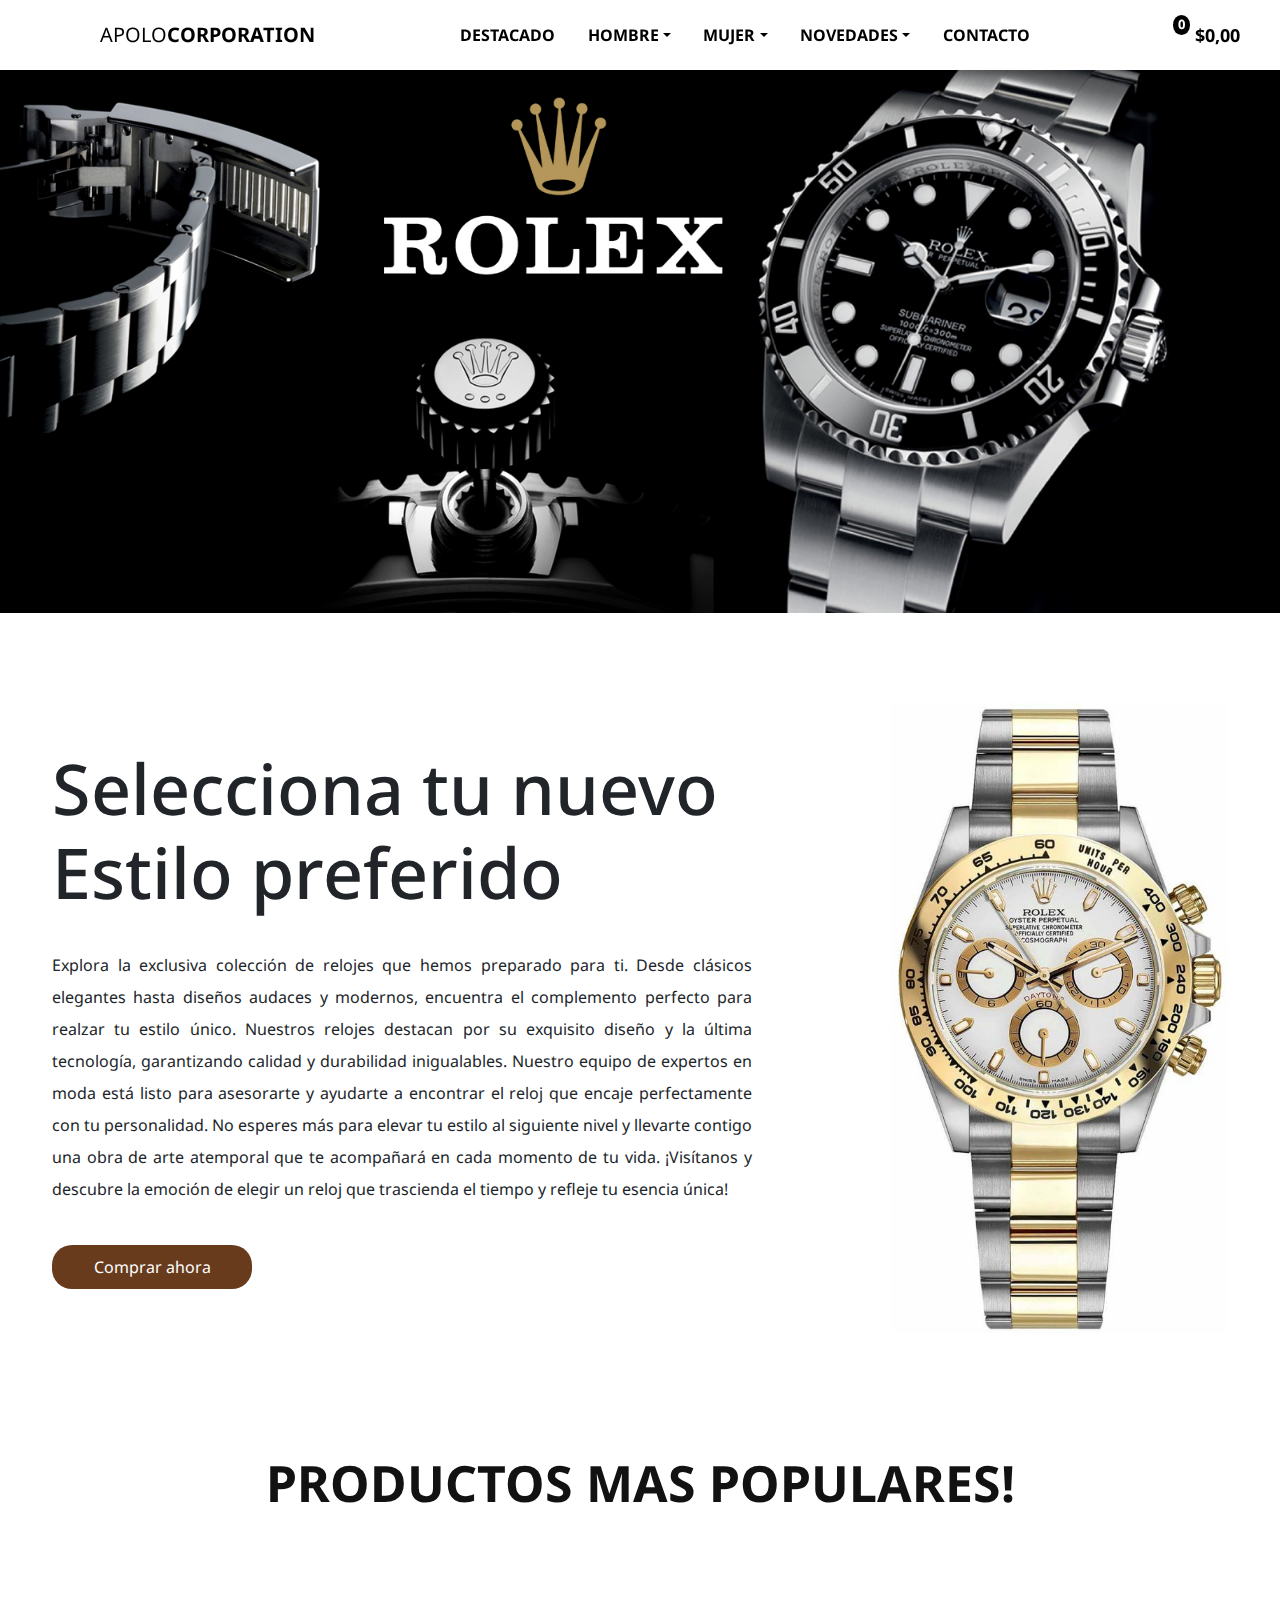
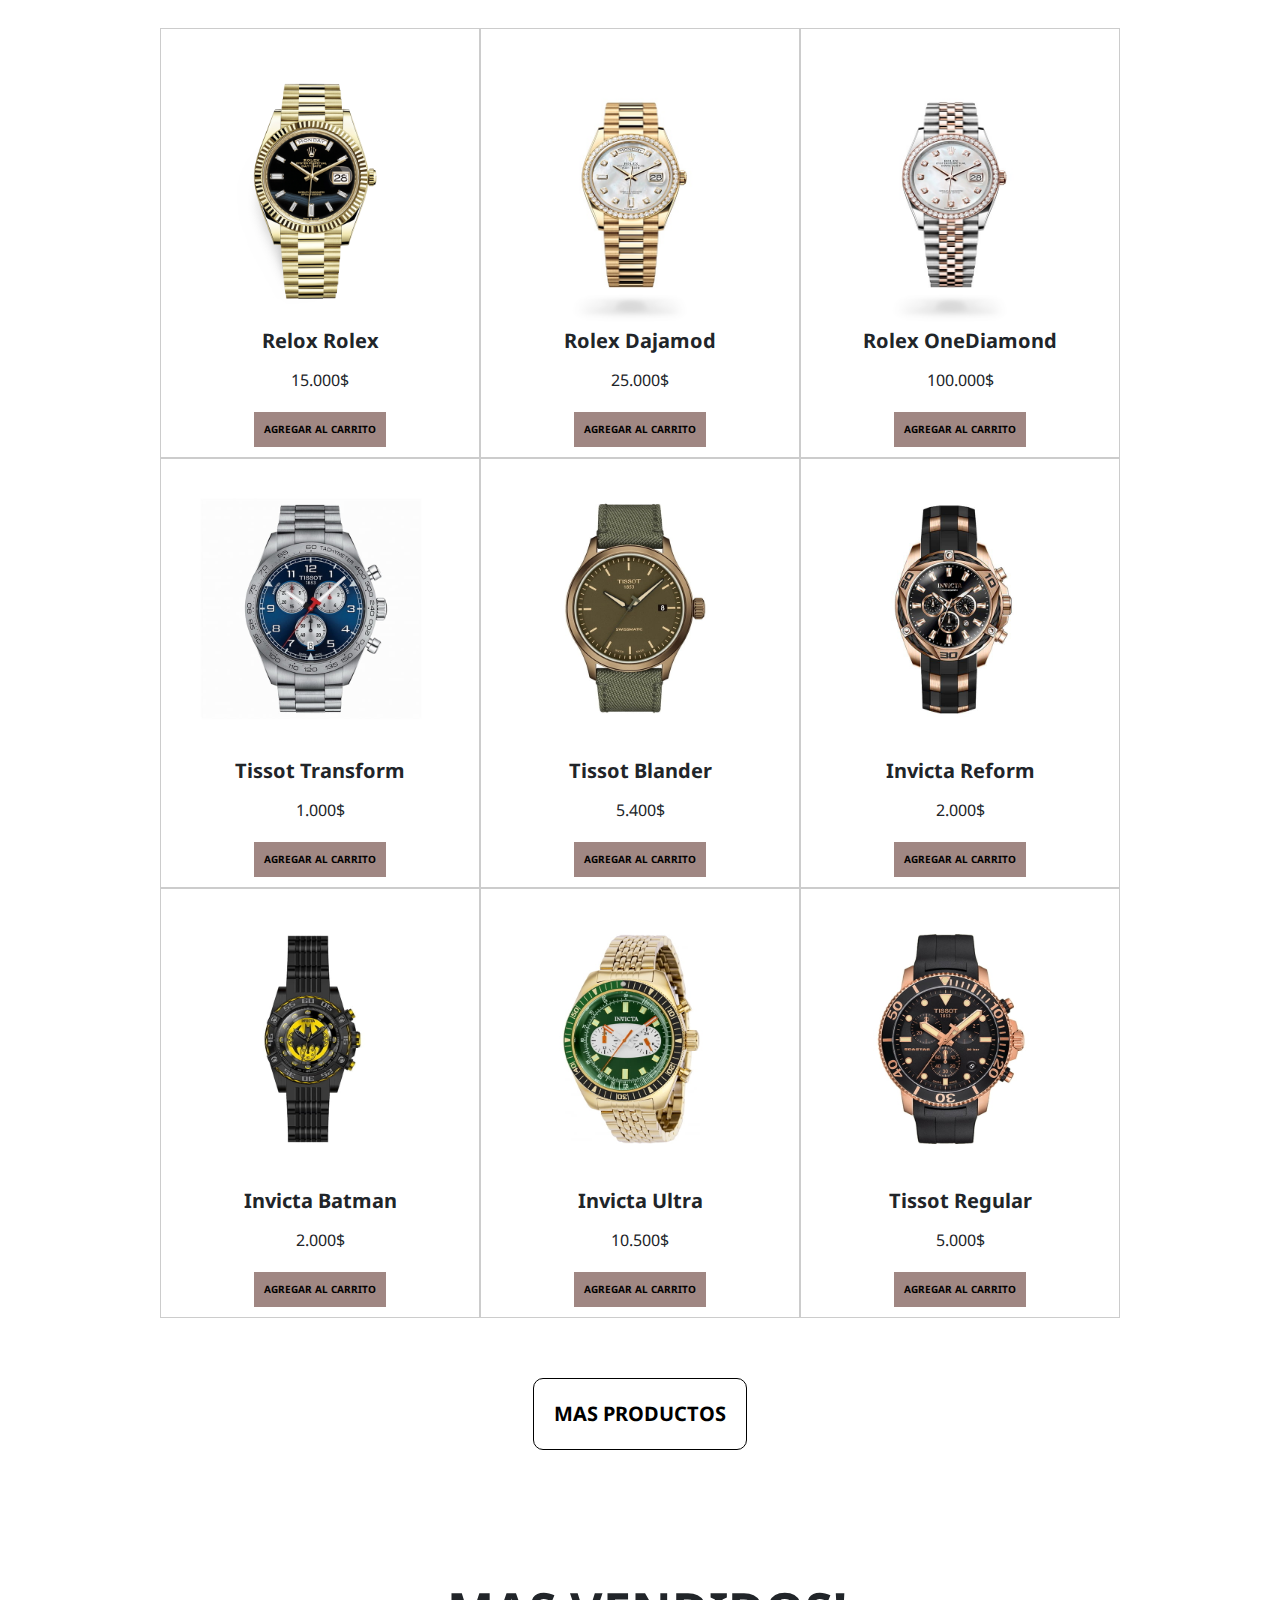
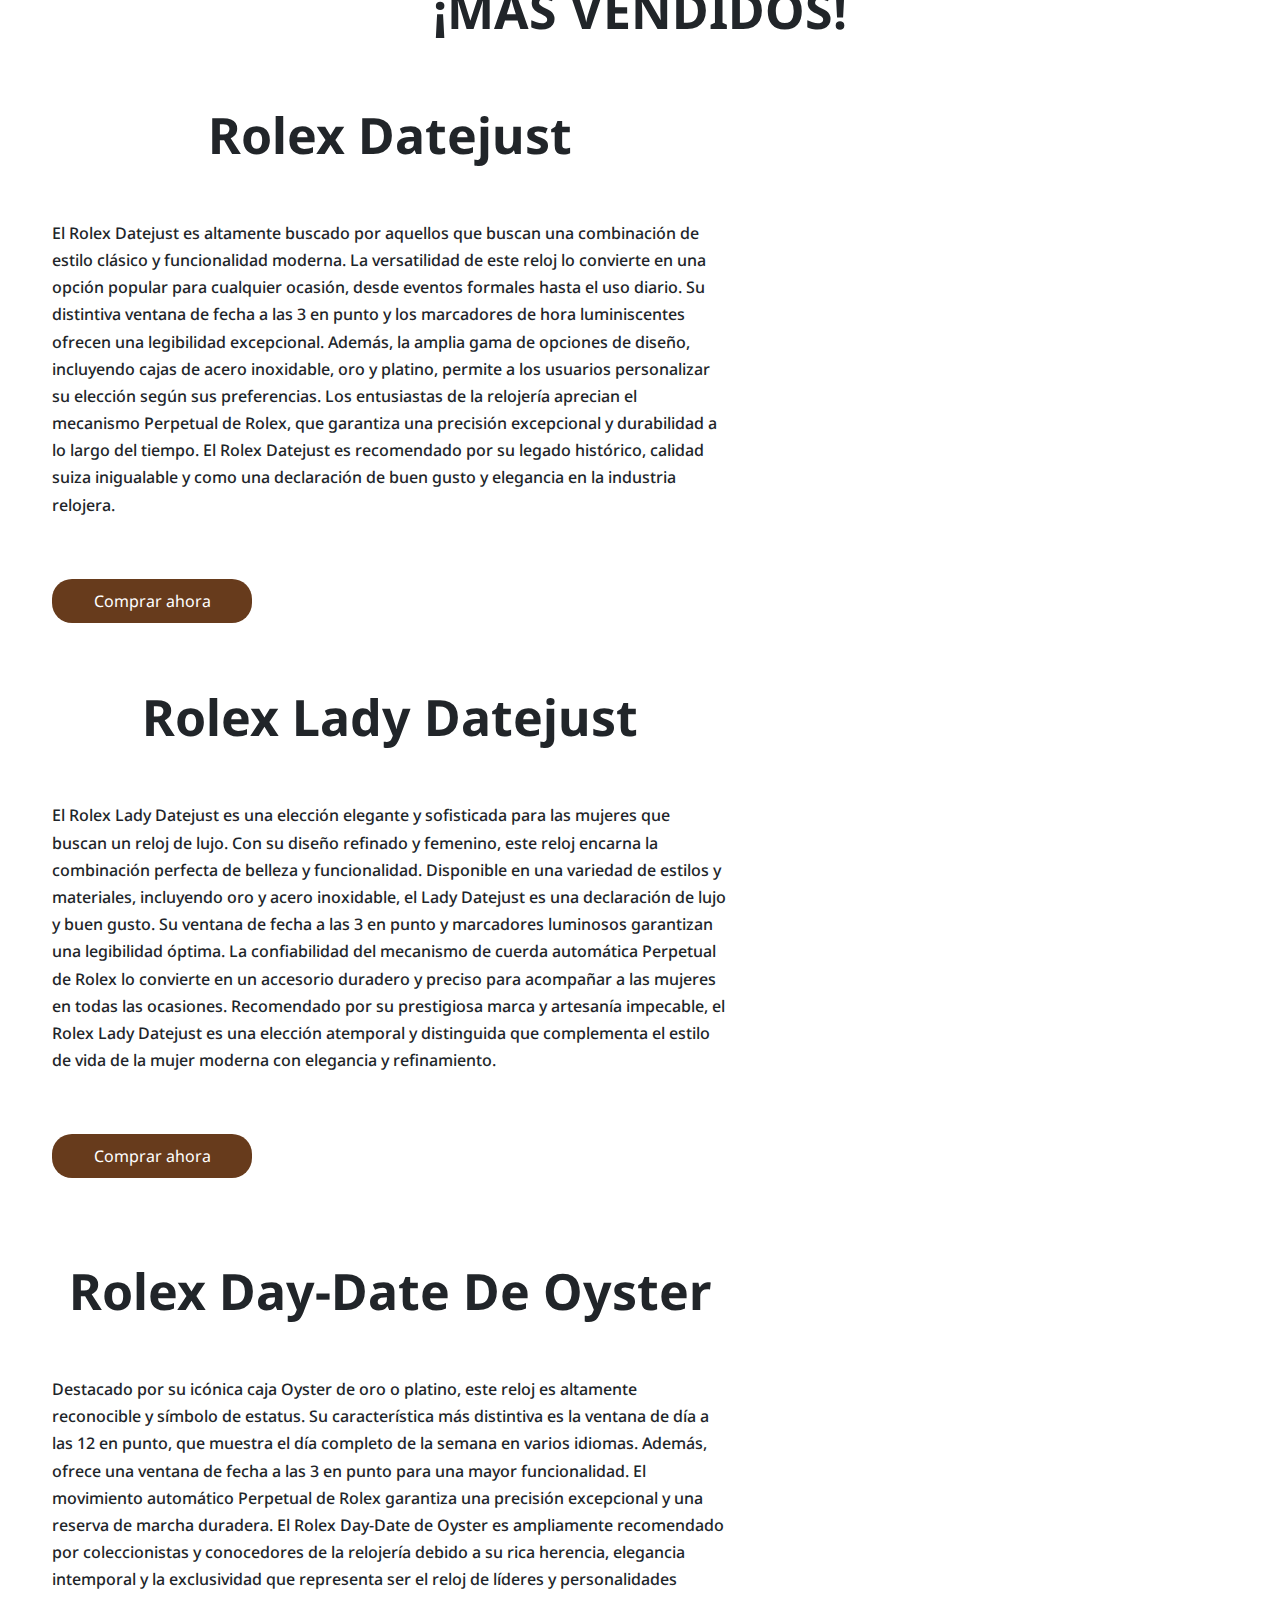
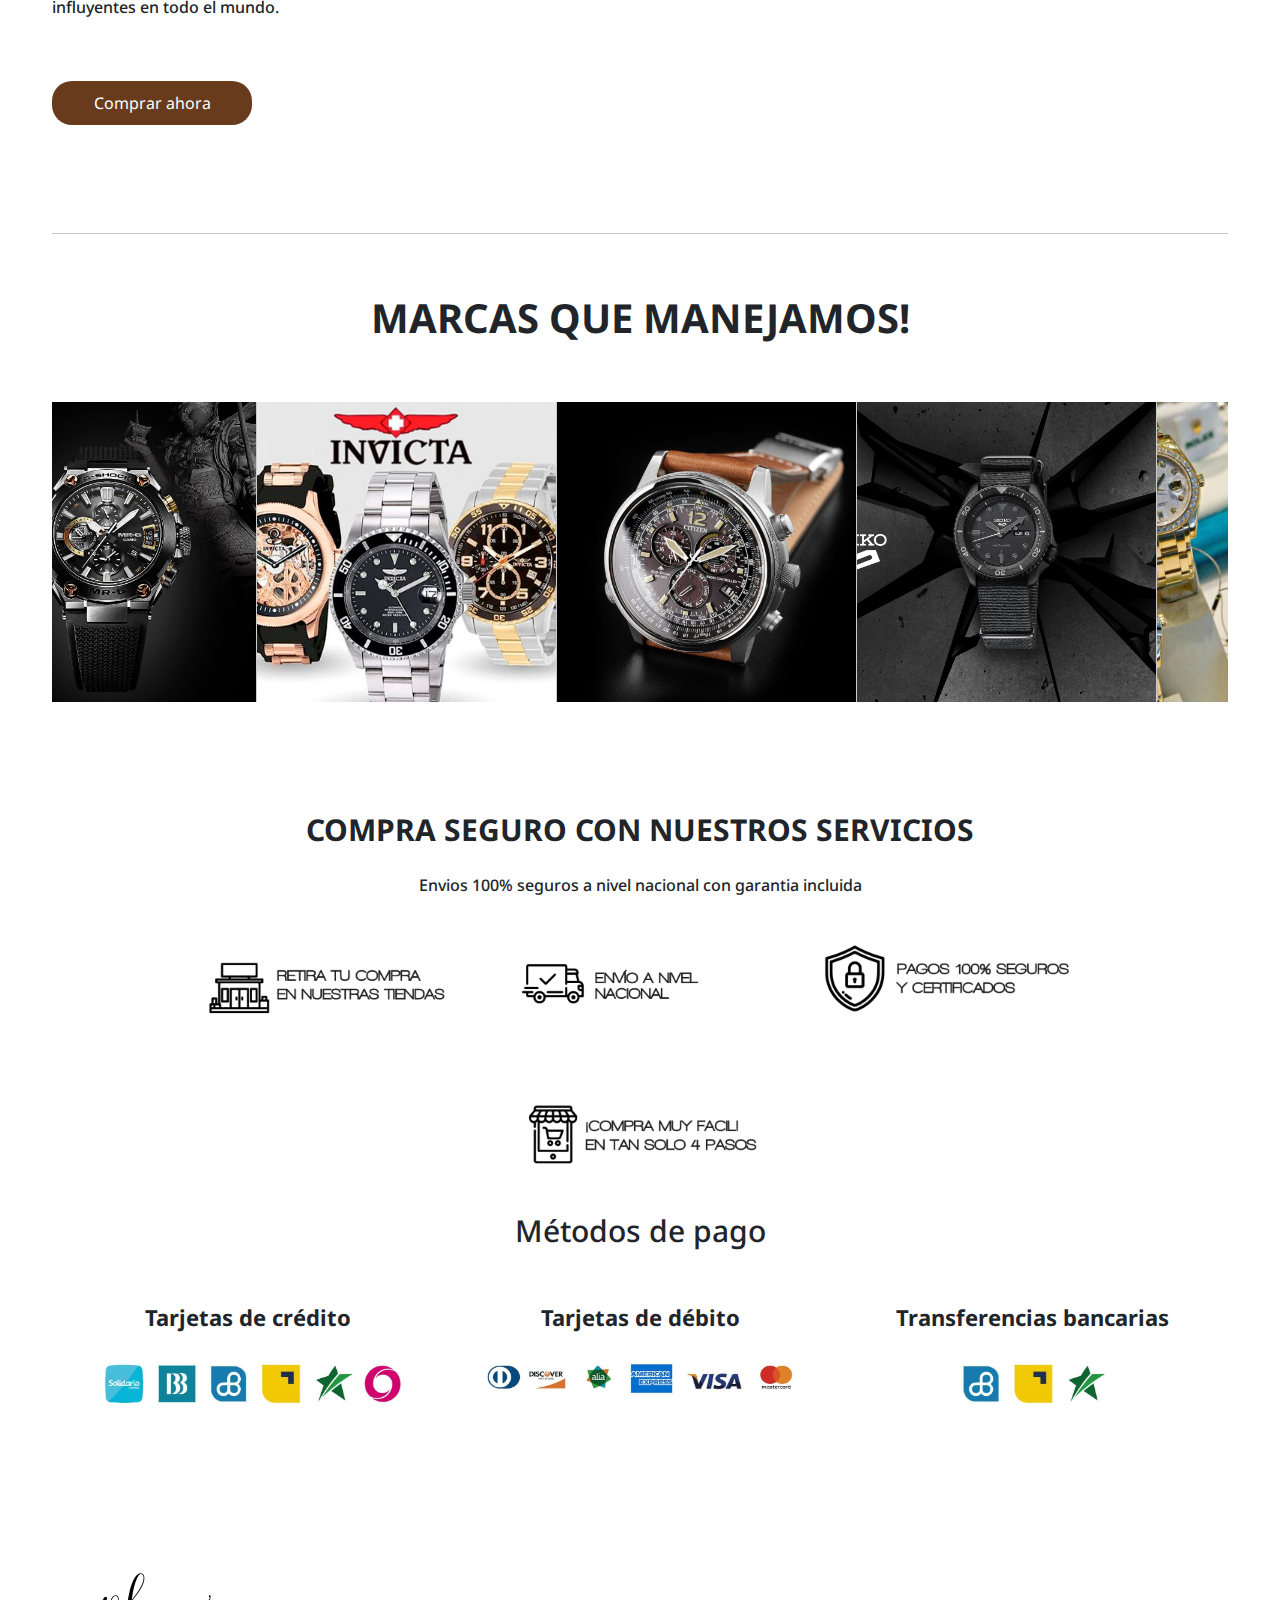
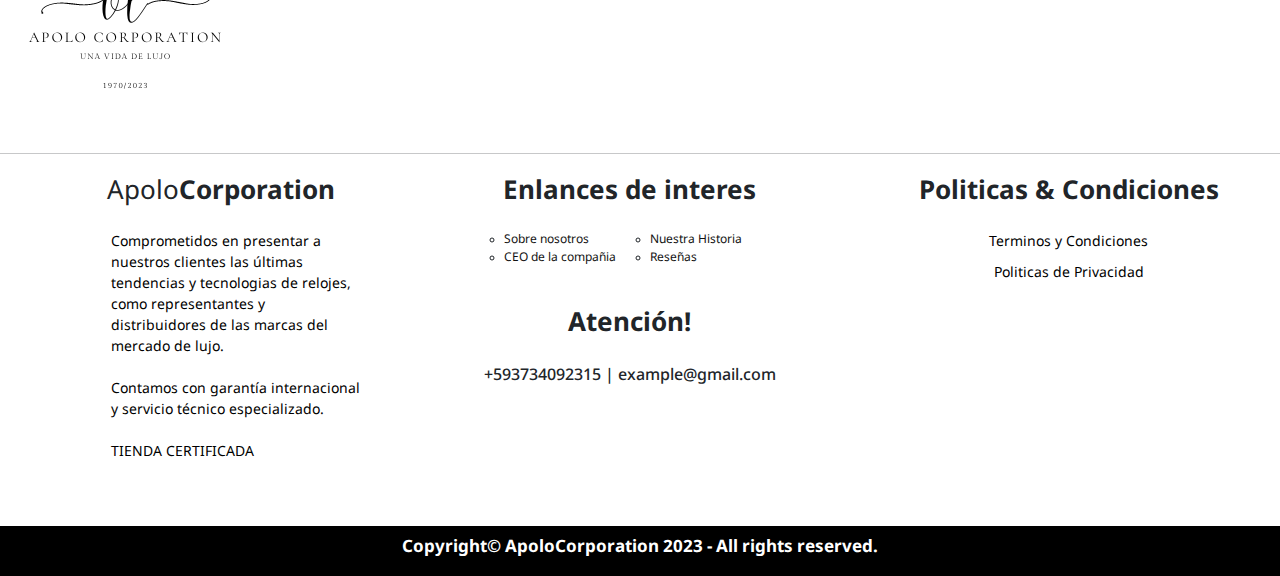
<file: pages/index.html>
<!DOCTYPE html>
<html lang="es">
<head>
    <meta charset="UTF-8">
    <meta name="viewport" content="width=device-width, initial-scale=1.0">
    <!-- Boostrap -->
    <link rel="stylesheet" href="../boostrap/bootstrap.min.css">
    <!-- Css -->
    <link rel="stylesheet" href="../assets/css/navbar.css">
    <link rel="stylesheet" href="../assets/css/carrito.css">
    <link rel="stylesheet" href="../assets/css/style.css">
    <!--fontawesome-->
    <link rel="stylesheet" href="https://cdnjs.cloudflare.com/ajax/libs/font-awesome/6.4.0/css/all.min.css" integrity="sha512-iecdLmaskl7CVkqkXNQ/ZH/XLlvWZOJyj7Yy7tcenmpD1ypASozpmT/E0iPtmFIB46ZmdtAc9eNBvH0H/ZpiBw==" crossorigin="anonymous" referrerpolicy="no-referrer" />
    <title>ApoloComporation - Tienda de relojes de lujo</title>
</head>
<body>
    
        <div class="nav-container">

                <div class="hamburger-cont">
                    <i id="hamburger-icon" class="fa-solid fa-bars"></i>
                </div> 

                <div class="nav-logo color-change">
                    <span>Apolo</span><span class="span-cambio-color">Corporation</span></span>
                </div>

                
                <div class="container-links">
                    <ul class="ul-links">
                            <li><a class="color-change mx-2" href="#">Destacado</a></li>
                            <li><a class="color-change dropdown-toggle mx-2 nav-item"  id="hombres-info" href="#">Hombre</a></li>
                            <li><a class="color-change dropdown-toggle mx-2 nav-item"  id="mujer-info" href="#">Mujer</a></li>
                            <li><a class="color-change dropdown-toggle mx-2 nav-item"  id="novedades-info" href="#">Novedades</a></li>
                            <li><a class="color-change mx-2" href="#">Contacto</a></li>
                    </ul>
                </div>

                <div class="carrito-info ">

                    <span class="icons-form__hover-nav-bar--login"><i class="fa-solid fa-circle-user color-change" id="login-btn"></i></span>
                    <span class="icons-form__hover-nav-bar--search"><i class="fa-solid fa-magnifying-glass color-change" id="icon-search"></i></span>
                    <span class="icons-form__hover-nav-bar--cart" id="cart-shop"><i class="fa-solid fa-cart-shopping color-change" ></i><b class="numerito-cart">0</b><span class="total-cart">$0,00</span></span>
   
                </div>

        </div>



        <div class="container-links-mobile mobile">
            <div class="container-ul-links-mobile">

                <div class="search-mobile-container">
                    <label for="search-mobile">
                        <input type="search" placeholder="Buscar...">
                        <button type="submit"> <i class="fa-solid fa-magnifying-glass"  title="Buscar"></i></button>
                    </label>
               </div>


                <ul class="links-mobile">
                    <li><a class="text-dark" href="#"><i class="fa-solid fa-house-chimney"></i>Inicio</a></li>
                    <li><a class="text-dark" href="#"><i class="fa-solid fa-bolt"></i>Destacado</a></li>
                    <li><a class="text-dark" href="#" ><i class="fa-brands fa-slack"></i>Novedades</a></li>
                    <li><a class="text-dark" href="#" ><i class="fa-solid fa-paper-plane"></i>Contacto</a></li>

                    <li class="menus-dropdwon-mobile mobile-line">
                        <div class="dropdown-toggle" id="btn-1-mobile">
                            <a class="text-dark " href="#"><i class="fa-solid fa-palette"></i>Estilos</a>
                        </div>
                        <ul class="menu__dropdown-toggle">
                                <li><a href="#">Elegante</a></li>
                                <li><a href="#">Casual</a></li>
                                <li><a href="#">Deportivo</a></li>
                                <li><a href="#">Smart</a></li>
                        </ul>
                    </li>

                    <li class="menus-dropdwon-mobile mobile-line">
                        <div class="dropdown-toggle" id="btn-2-mobile">
                            <a class="text-dark " href="#"><i class="fa-brands fa-shopify"></i>Marcas</a>
                        </div>
                        <ul class="menu__dropdown-toggle">
                            <li><a href="#">Rolex</a></li>
                            <li><a href="#">Casio</a></li>
                            <li><a href="#">Invicta</a></li>
                            <li><a href="#">Seiko</a></li>
                            <li><a href="#">Citizen</a></li>
                            <li><a href="#">Tissot</a></li>
                        </ul>
                    </li>
                    <li><a class="text-dark" href="#"><i class="fa-solid fa-screwdriver-wrench"></i>Servicio tecnico</a></li>
                    <li><a class="text-dark" href="#"><i class="fa-solid fa-circle-user"></i>Login/register</a></li>
                </ul>
            </div>

            <div class="img-corp">
                <img loading="lazy" src="../assets/img/marcas/ApoloCorp....png" alt="">
            </div>

        </div>
        
        

        <div class="forms-cont">
            <div class="account-login-container "> <!--LOGIN FORM START-->
                <div class="cart-container form-container target-remove">
                    <div class="top-info-cont">
                        <h2 class="cart-title">Sign in</h2>
                        <i class="fa-solid fa-x" id="btn-close-login"></i>
                    </div>
                    <hr>
                    <div class="info-login-search">
                        <form class="form">
                            <p class="comer-form__form-cont email-form">
                                <label for="gmail">Correo electronico:</label>
                                <input type="email" name="gmail" class="email-form__input" required>
                            </p>
                            <p class="comer-form__form-cont pass-form">
                                <label for="pass">Contraseña:</label>
                                <input type="password" name="pass" class="pass-form__input" required>
                            </p>
                            <p class="comer-form__form-cont comer-form__login-btn">
                                <button class="btn-login">Iniciar sesión</button>
                            </p>

                            <p class="login-form-footer">
                                <a href="#" class="login-form__lost-password">Forgot your password?</a>
                                <label class="login-form__label">
                                    <input type="checkbox" title="Remember me" name="Remember me">
                                    <span class="Remember-me">Remember me</span>
                                </label>
                            </p>
                        </form>
                        <hr>
                        <div class="register-account__container">
                            <i class="fa-solid fa-user icon-register__font"></i>
                                <p>No tienes una cuenta?</p>
                                <a href="#" class="register-account__link-account-new">Crea una cuenta</a>
                        </div>
                    </div>
                </div>
            </div> <!--LOGIN FORM END-->


            <div class="search-container target-remove"> <!--SEARCH START-->
                <div class="search-info-wapper d-flex mt-4">
                    <div class="search-info-search px-3 d-flex justify-content-center align-items-center">
                        <i class="fa-solid fa-magnifying-glass search-btn color-change"  title="Buscar"></i>
                    </div>

                    <input type="search" name="search" placeholder="Buscar..." id="mySearchInput" class="input-search form-control">

                    <div class="delete-info-search d-flex justify-content-center align-items-center px-3">
                        <i class="fa-solid fa-x  icon-info-delete" id="clearButton" title="Eliminar"></i>
                    </div>

                </div>

            </div> <!--SEARCH END-->


            <div class="cart-container cart-enjoy target-remove"> <!--CARRITO START-->
                <div class="top-info-cont">
                    <h2 class="cart-title">Tú Carrito</h2>
                    <i class="fa-solid fa-x" id="close-btn-cart"></i>
                </div>

                <div class="cart-content">
                    <hr>
                    <div class="cart-box">
                        <img loading="lazy" src="../assets/img/relojes/rolex/04.png" alt="" class="cart-img">
                        <div class="cart-info">
                            <h3 class="cart-produc-title">Rolex Easier</h3>
                            <p class="cart-producto-price">80.000$</p>
                            <input type="number" min="1" pattern="[0-9]+" value="1" class="cart-quanty">
                        </div>
                            <!-- Remover -->
                        <button class="cart-remove"> <i class="fa-solid fa-trash" id="trash-item-remove" ></i></button>
                    </div>
                    <hr>
                </div>
                <!-- Total -->
                <div class="cart-total">
                    <h3 class="total-title">Total:<span class="total-price">$0</span></h3>
                </div>
                <!-- Btn buy -->
                <button type="button" class="btn-buy">Finalizar compra</button>
            </div>  <!--CARRITO END-->
        </div>





        <!-- HOMBRE DETALLE HOVER -->
        <div class="hombre-details content">
            <div class="hombre-details-container d-flex justify-content-evenly">
                <ul class="hombre-details__estilos">
                    <h2 class="hombre-details__title">Estilos</h2>
                    <li><a href="#">Elegantes</a></li>
                    <li><a href="#">Casuales</a></li>
                    <li><a href="#">Deportivos</a></li>
                    <li><a href="#">Unisex</a></li>
                </ul>

                <ul class="hombre-details__movimiento">
                    <h2 class="hombre-details__title">Movimiento</h2>
                    <li><a href="#">Automático</a></li>
                    <li><a href="#">Digital</a></li>
                    <li><a href="#">Smart</a></li>
                </ul>

                <ul class="hombre-details__marcas">
                    <h2 class="hombre-details__title">Marcas</h2>
                    <li><a href="#">Rolex</a></li>
                    <li><a href="#">Casio</a></li>
                    <li><a href="#">Invicta</a></li>
                    <li><a href="#">Citizen</a></li>
                    <li><a href="#">Tissot</a></li>
                    <li><a href="#">Seiko</a></li>
                </ul>

                <img loading="lazy" class="hombre-details__img" src="../assets/img/otros img/hombresnavbar.jpg" alt="">
            </div>
        </div>
        <!-- END DE HOMBRES DETALLES HOVER -->

        <!-- MUJERES DETALLES START -->
        <div class="mujer-details hombre-details content">
            <div class="hombre-details-container d-flex justify-content-evenly">
                <ul class="hombre-details__estilos">
                    <h2 class="hombre-details__title">Estilos</h2>
                    <li><a href="#">Elegantes</a></li>
                    <li><a href="#">Casuales</a></li>
                    <li><a href="#">Deportivos</a></li>
                    <li><a href="#">Unisex</a></li>
                </ul>

                <ul class="hombre-details__movimiento">
                    <h2 class="hombre-details__title">Movimiento</h2>
                    <li><a href="#">Automático</a></li>
                    <li><a href="#">Digital</a></li>
                    <li><a href="#">Smart</a></li>
                </ul>

                <ul class="hombre-details__marcas">
                    <h2 class="hombre-details__title">Marcas</h2>
                    <li><a href="#">Rolex</a></li>
                    <li><a href="#">Casio</a></li>
                    <li><a href="#">Invicta</a></li>
                    <li><a href="#">Citizen</a></li>
                    <li><a href="#">Tissot</a></li>
                    <li><a href="#">Seiko</a></li>
                </ul>

                <img loading="lazy" class="hombre-details__img" src="../assets/img/otros img/mujernavbar.jpg" alt="">
            </div>
        </div>
        <!-- MUJERES DETALLES END -->

        <!-- NOVEDADES START -->
        <div class="hombre-details novedades-details content">
            <div class="hombre-details-container novedades-details-container d-flex justify-content-evenly">
                <h2 class="hombre-details__title novedades-title"><a href="#">Hombres</a></h2>
                <h2 class="hombre-details__title novedades-title"><a href="#">Mujeres</a></h2>
            </div>
        </div>

        <div class="slider-container">
            <div class="slider--inn">
                <!-- <img loading="lazy" src="img/slider/header.jpg" alt="Imagen slider" /> -->
                <img loading="lazy" class="slider-img" src="../assets/img/slider/header1.jpg" alt="Imagen slider" />
                <!-- <img loading="lazy" src="img/slider/header2.jpg" alt="Imagen slider" /> -->
                <img loading="lazy" class="slider-img" src="../assets/img/slider/header3.jpg"  class="img-fluid" alt="Imagen slider" />
                <img loading="lazy" class="slider-img" src="../assets/img/slider/header4.jpg" alt="Imagen slider" />
                <img loading="lazy" class="slider-img" src="../assets/img/slider/header5.png" alt="Imagen slider" />
            </div>
            </div>

            <!-- Terminar -->
            <!-- <div class="slider-buttons-navegation">
                <div class="btn"></div>
                <div class="btn"></div>
                <div class="btn"></div>
                <div class="btn"></div>
                <div class="btn"></div>
            </div> -->
        

        <main class="main">

                <section class="info">
                        <div class="info__inicio--container">
                                <div class="info__inicio--text ">
                                    <h1>Selecciona tu nuevo<br>Estilo preferido</h1>
                                    <p>Explora la exclusiva colección de relojes que hemos preparado para ti. Desde clásicos elegantes hasta diseños audaces y modernos, encuentra el complemento perfecto para realzar tu estilo único. Nuestros relojes destacan por su exquisito diseño y la última tecnología, 
                                        garantizando calidad y durabilidad inigualables. Nuestro equipo de expertos en moda está listo para asesorarte y ayudarte a encontrar el reloj que encaje perfectamente con tu personalidad. No esperes más para elevar tu estilo al siguiente nivel y llevarte contigo una
                                         obra de arte atemporal que te acompañará en cada momento de tu vida. ¡Visítanos y descubre la emoción de elegir un reloj que trascienda el tiempo y refleje tu esencia única!
                                    </p>
                                    <button class="info__inicio--comprar">Comprar ahora</button>
                                </div>

                            <div class="info__inicio--img inicio__img--destkop">
                                <img loading="lazy" id="img-ob1" src="../assets/img/reloj web/portada1.png" alt="Portada de reloj">
                            </div>

                            <div class="info__inicio--img--mobile inicio__img">
                                <img loading="lazy" id="img-ob1-mobile" src="../assets/img/otros img/poratadaMobileInicio.jpg" alt="Portada persona con reloj">
                            </div>
                        </div>
                </section>

                <div class="titulo-arriba-container-items">
                    <h2>Productos mas populares!</h2>
                </div>

                <section class="container-all-items">

                        <!-- Contenedor de elementos productos-->
                        <div class="contenedor-items container">
                           <!-- Se completa con el JS -->
                        </div>
                        <div class="btn-mas-prodcutos-container">
                            <a class="boton-mas-productos" href="productos/productos.html">Mas productos</a>
                       </div>
                </section>  




                
                <section class="reloj-mas-vendidos">
                    <h2>¡Mas vendidos!
                    </h2>
                        <div class="container-all-reloj-vendidos">
                            <div class="reloj-container-mas-vendidos">
                                    <div class="item-reloj-vendidos">
                                        <h3>Rolex datejust</h3>
                                        <p>El Rolex Datejust es altamente buscado por aquellos que buscan una combinación de estilo clásico y funcionalidad moderna. La versatilidad de este reloj lo convierte en una opción popular para cualquier ocasión, desde eventos formales hasta el uso diario. Su distintiva ventana de fecha a las 3 en punto y los marcadores de hora luminiscentes ofrecen una legibilidad excepcional. 
                                            Además, la amplia gama de opciones de diseño, incluyendo cajas de acero inoxidable, oro y platino, permite a los usuarios personalizar su elección según sus preferencias. Los entusiastas de la relojería aprecian el mecanismo Perpetual de Rolex, que garantiza una precisión excepcional y durabilidad a lo largo del tiempo. El Rolex Datejust es recomendado por su legado histórico, calidad suiza inigualable y como una declaración de buen gusto y elegancia en la industria relojera.</p>
                                        <div class="button-reloj-vendidos deskopt-button">
                                            <button class="info__inicio--comprar">Comprar ahora</button>
                                        </div>    
                                    </div>
                                
                                        <div class="item-img-reloj-vendidos ">
                                            <img  loading="lazy" id="img-ob2" class="observer-img" src="../assets/img/reloj web/Rolex datejust.webp" title="Rolex datejust" alt="Reloj mas vendido">
                                        </div>

                                    <div class="item-img-reloj-vendidos--mobile">
                                        <img loading="lazy" id="img-ob2--mobile" src="../assets/img/otros img/rolexdajustMobile.webp" title="Rolex datejust" alt="Reloj mas vendido">
                                    </div>

                                    <div class="button-reloj-vendidos mobile-button">
                                        <button class="info__inicio--comprar">Comprar ahora</button>
                                    </div> 

                            </div>        
                            
                            <div class="reloj-container-mas-vendidos">
                                    <div class="item-reloj-vendidos">
                                        <h3>Rolex lady datejust</h3>
                                        <p>El Rolex Lady Datejust es una elección elegante y sofisticada para las mujeres que buscan un reloj de lujo. Con su diseño refinado y femenino, este reloj encarna la combinación perfecta de belleza y funcionalidad. Disponible en una variedad de estilos y materiales, incluyendo oro y acero inoxidable, el Lady Datejust es una declaración de lujo y buen gusto. 
                                            Su ventana de fecha a las 3 en punto y marcadores luminosos garantizan una legibilidad óptima. La confiabilidad del mecanismo de cuerda automática Perpetual de Rolex lo convierte en un accesorio duradero y preciso para acompañar a las mujeres en todas las ocasiones. Recomendado por su prestigiosa marca y artesanía impecable, el Rolex Lady Datejust es una elección atemporal y distinguida que complementa el estilo de vida de la mujer moderna con elegancia y refinamiento.</p>
                                            <div class="button-reloj-vendidos deskopt-button">
                                                <button class="info__inicio--comprar">Comprar ahora</button>
                                            </div>  
                                    </div>
                                    <div class="item-img-reloj-vendidos">
                                        <img loading="lazy" id="img-ob3" class="observer-img" src="../assets/img/reloj web/Rolex lady datejust.png" title="Rolex lady datejust" alt="Reloj mas vendido">
                                    </div>


                                    <div class="item-img-reloj-vendidos--mobile">
                                        <img loading="lazy" id="img-ob3--mobile" src="../assets/img/otros img/rolexdajustWomenMobile.webp" title="Rolex datejust" alt="Reloj mas vendido">
                                    </div>
                                    <div class="button-reloj-vendidos mobile-button">
                                        <button class="info__inicio--comprar">Comprar ahora</button>
                                    </div> 

                            </div>        

                            <div class="reloj-container-mas-vendidos">
                                <div class="item-reloj-vendidos">
                                    <h3>Rolex Day-Date de Oyster</h3>
                                    <p>Destacado por su icónica caja Oyster de oro o platino, este reloj es altamente reconocible y símbolo de estatus. Su característica más distintiva es la ventana de día a las 12 en punto, 
                                        que muestra el día completo de la semana en varios idiomas. Además, ofrece una ventana de fecha a las 3 en punto para una mayor funcionalidad. El movimiento automático Perpetual de Rolex garantiza una precisión excepcional y una reserva de marcha duradera. El Rolex Day-Date de Oyster es ampliamente recomendado por coleccionistas y conocedores de la relojería debido a su rica herencia, elegancia intemporal y la exclusividad que representa ser el reloj de líderes y personalidades influyentes en todo el mundo.</p>
                                        <div class="button-reloj-vendidos deskopt-button">
                                            <button class="info__inicio--comprar">Comprar ahora</button>
                                        </div>  
                                </div>
                                <div class="item-img-reloj-vendidos">
                                    <img loading="lazy" id="img-ob4" class="observer-img" src="../assets/img/reloj web/rolex submariner.jpg"  title="Rolex Day-Date de Oyster" alt="Reloj mas vendido">
                                </div>   

                                <div class="item-img-reloj-vendidos--mobile">
                                    <img loading="lazy" id="img-ob4--mobile" src="../assets/img/otros img/rolexDay-DateDeOyster.webp" title="Rolex datejust" alt="Reloj mas vendido">
                                </div>
                                <div class="button-reloj-vendidos mobile-button">
                                    <button class="info__inicio--comprar">Comprar ahora</button>
                                </div> 
                            </div>    
                        </div>

                </section>
            
                <hr>

            <section class="section-marcas">
                <h2 class="titulo-marcas">Marcas que manejamos!</h2>


                <div class="carrusel-marcas">
                    <div class="carrusel-container">
                        <div class="carrusel-item">
                            <div class="dentro-carrusel-cont">
                                <p class="item-dentro-carrusel">Casio</p>
                                <button class="btn-carrusel-leermas"><a href="#"><i class="fa-solid fa-angles-right"></i>Leer mas</a></button>
                            </div>
                            <img loading="lazy" src="../assets/img/marcas/casio.jpg" alt="">
                        </div>
                        <div class="carrusel-item">
                            <div class="dentro-carrusel-cont">
                                <p class="item-dentro-carrusel">Invicta</p>
                                <button class="btn-carrusel-leermas"><a href="#"><i class="fa-solid fa-angles-right"></i>Leer mas</a></button>
                            </div>
                            <img loading="lazy" src="../assets/img/marcas/invicta.jpg" alt="">
                        </div>

                        <div class="carrusel-item">
                            <div class="dentro-carrusel-cont">
                                <p class="item-dentro-carrusel">Citizen</p>
                                <button class="btn-carrusel-leermas"><a href="#"><i class="fa-solid fa-angles-right"></i>Leer mas</a></button>
                            </div>
                            <img loading="lazy" src="../assets/img/marcas/citizen.jpg" alt="">
                        </div>

                        <div class="carrusel-item">
                            <div class="dentro-carrusel-cont">
                                <p class="item-dentro-carrusel">Seiko</p>
                                <button class="btn-carrusel-leermas"><a href="#"><i class="fa-solid fa-angles-right"></i>Leer mas</a></button>
                            </div>
                            <img loading="lazy" src="../assets/img/marcas/seiko.jpg" alt="">
                        </div>

                        <div class="carrusel-item">
                            <div class="dentro-carrusel-cont">
                                <p class="item-dentro-carrusel">Rolex</p>
                                <button class="btn-carrusel-leermas"><a href="#"><i class="fa-solid fa-angles-right"></i>Leer mas</a></button>
                            </div>
                            <img loading="lazy" src="../assets/img/marcas/rolex.jpg" alt="">
                        </div>

                        <div class="carrusel-item">
                            <div class="dentro-carrusel-cont">
                                <p class="item-dentro-carrusel">Tissot</p>
                                <button class="btn-carrusel-leermas"><a href="#"><i class="fa-solid fa-angles-right"></i>Leer mas</a></button>
                            </div>
                            <img loading="lazy" src="../assets/img/marcas/tisot.webp" alt="">
                        </div>


                    </div>
                </div>
            </section>
                
            <div class="compras-seguras">
                <h3>Compra seguro con nuestros servicios</h3>
                <p>Envios 100% seguros a nivel nacional con garantia incluida</p>
                <div class="compras-seguras-container">
                    <img loading="lazy" src="../assets/img/reloj web/pagosegur1.webp" alt="envio seguro">
                    <img loading="lazy" src="../assets/img/reloj web/pagosegur2.webp" alt="envio seguro">
                    <img loading="lazy" src="../assets/img/reloj web/pagosegur13webp.webp" alt="envio seguro">
                    <img loading="lazy" src="../assets/img/reloj web/pagosegur4.webp" alt="envio seguro">
                </div>

                <h2 class="titulo-metodo-pago">Métodos de pago</h2>

                <div class="metodos-de-pago">
                    <div class="contenedor-meotodo-pago">
                        <h2>Tarjetas de crédito </h2>
                        <img loading="lazy" src="../assets/img/info envios/credito.jpg" alt="Tarjeta de credito">
                    </div>

                    <div class="contenedor-meotodo-pago">
                        <h2>Tarjetas de débito </h2>
                        <img loading="lazy" src="../assets/img/info envios/debito.jpg" alt="Tarjeta de credito">
                    </div>

                    <div class="contenedor-meotodo-pago">
                        <h2>Transferencias bancarias</h2>
                        <img loading="lazy" src="../assets/img/info envios/transferencia.jpg" alt="Tarjeta de credito">
                    </div>
                </div>
            </div>
        </main>

        <div class="img-corp">
            <img loading="lazy" src="../assets/img/marcas/ApoloCorp....png" alt="">
        </div>
        <hr>

        <footer class="footer">
            <div class="footer-container">
                <div class="footer-certificacion">
                    <ul>
                        <h2 class="footer-titulos" ><span class="span-apolo-titulo-footer">Apolo</span><span  class="span-cambio-color">Corporation</span> </h2>
                        <p>Comprometidos en presentar a nuestros clientes las últimas tendencias y tecnologias de relojes, como representantes y distribuidores de las marcas del mercado de lujo.<br><br>
                            Contamos con garantía internacional y servicio técnico especializado.<br><br>                 
                            TIENDA CERTIFICADA</p>

                         <img loading="lazy" src="../assets/img/info envios/tiendacertificada.png" alt="Certificacion de tienda">   
                    </ul>
                </div>

    
                <div class="footer-info-redes">
                    <h2 class="footer-titulos" >Enlances de interes</h2>
                    <ul class="info-redes-interes-enlaces">
                        <li><a href="#">Sobre nosotros</a></li>
                        <li><a href="#">Nuestra Historia</a></li>
                        <li><a href="#">CEO de la compañia</a></li>
                        <li><a href="#">Reseñas</a></li>
                    </ul>
    
                    <div class="atencion-cont">
                        <h2 class="footer-titulos atencion" >Atención!</h2>
                        <p>+593734092315 | example@gmail.com</p>
                    </div>

    
                    <div class="redes-sociales">
                        <span><a href="#"><i style="color:#00acee" class="fa-brands fa-twitter"></i></a></span>
                        <span><a href="#"><i style="color:#3b5998 " class="fa-brands fa-facebook"></i></a></span>
                        <span><a href="#"><i style="color:#C13584" class="fa-brands fa-instagram"></i></a></span>
                        <span><a href="#"><i style="color:#c4302b" class="fa-brands fa-youtube"></i></a></span>
                    </div>
                </div>
    
                <div class="politicas-footer">
                    <ul>
                        <h2 class="footer-titulos">Politicas & Condiciones</h2>
                            <li><a href="#">Terminos y Condiciones</a></li>
                            <li><a href="#">Politicas de Privacidad</a></li>
                    </ul>
                </div>
            </div>

            <div class="end-footer">
                <p>Copyright© ApoloCorporation 2023 - All rights reserved. </p>
            </div>


        </footer>
 
        <div class="menu-mobile d-flex justify-content-between align-items-center bg-light p-3">
            <span class=""><i class="fa-solid fa-circle-user color-change" id="login-btn-mb"></i></span>
            <span class="store-mb" id="cart-shop-mb"><i class="fa-solid fa-store color-change" ></i><b class="numerito-cart--mobile">0</b></span>

            
            <span class=""><i class="fa-solid fa-basket-shopping" id="tienda-mb-btn"></i></span>
            <span class="favorite-mobile"><i class="fa-solid fa-heart"></i></span>
        </div>

    <!-- JavaScript -->
    <script src="../boostrap/bootstrap.bundle.min.js"></script>
    <script src="../assets/js/navInfoI.js"></script>
    <script src="../assets/js/index.js"></script>

</body>
</html>
</file>
<file: assets/css/navbar.css>
/*nav-container*/

.nav-container{
    display: flex;
    justify-content: space-between;
    align-items: center;
    background-color: #fff;
    font-size: 1.6rem;
    padding: 2rem 0;
    max-width: 100%;
    width: 100%;
    position: fixed;
    top: 0;
    right: 0;
    z-index: 100;
    box-shadow: 0px 4px 6px rgba(0, 0, 0, 0.2);
}

.color-change.change-color {color: #000;}
.container-links .ul-links li a.change-color {color: #000;}

.container-links .ul-links{
    display: flex;
    justify-content: space-between;
    margin: 0;
}

@media screen and (min-width: 992px) and (max-width: 1200px) { 
    .container-links .ul-links{
        max-width: 100%;
        width: 50rem;
    }
}

@media screen and (min-width: 1052px) and (max-width: 1200px) { 
    .container-links .ul-links{
        width: 55rem;
    }
}

@media screen and (min-width: 1200px){
    .container-links .ul-links{
        width: 60rem;
    }
}



.container-links .ul-links li a {
    text-transform: uppercase;
    color: #000;
    font-weight: 700;
}

.nav-logo{
    margin-right: 2rem;
    text-transform: uppercase;
    font-size: 2rem;
    color: #000;
}

.nav-logo .span-cambio-color {font-weight: bold;}

.carrito-info{
    margin-right: 2rem;
    cursor: default;
    color: #000;
    display: flex; 
}

@media screen and (min-width: 992px) and (max-width: 1200px) { 
    .carrito-info {
        margin-right: 0;
    }

    .carrito-info span {
        margin: 0 .4rem;
        font-size: 1.6rem;
    }
}

.carrito-info span{
    margin: 0 1rem;
    font-size: 1.8rem;
    cursor: pointer;  
}

.numerito-cart{
    position: absolute;
    top: 15px;
    right: 90px;
    background-color: #000;
    color: #fff;
    padding: 0 .5rem;
    font-size: 1.3rem;
    border-radius: 50%;
}

.total-cart{
    font-weight: 700;
}

/*Hombre detalles*/
.nav-item {cursor: pointer;}

.hombre-details{
    position: fixed;
    bottom: -100%;
    left: 0;
    transition: left .3s ease;
    height: 90%;
    width: 100vw;
    z-index: 90;
    background-color: #fff;
    visibility: hidden;
    border-top: 1px #ccc solid;
    transition: .2s;
}

.hombre-details-container{
    padding-top: 3rem;
}

.hombre-details.activeDetailsNav,
.mujer-details.activeDetailsNav {
    visibility: visible;
    bottom: 0;
    transition: .2s;
}

.hombre-details .hombre-details__title{
    font-weight: 700;
    text-transform: uppercase;
}

.hombre-details .hombre-details-container ul {
    display: flex;
    flex-direction: column;
    gap: 1rem;
}

.hombre-details .hombre-details-container ul li {
    font-size: 1.2rem;
}

.hombre-details .hombre-details-container ul li a {
    color: #000;
    cursor: pointer;
}

.hombre-details .hombre-details-container ul li a:hover {
    color: #202020;
}

.novedades-details .novedades-details-container .novedades-title a {
    font-size: 4rem;
    color: #000;
}

/*RESPONSIVE*/
.hamburger-cont i {
    font-size: 3rem;
    position: absolute;
    top: 2rem;
    cursor: pointer;
    left: 2rem;
    display: none;
}

/*MENU HAMBURGER MOBILE*/

.container-links-mobile {
    position: fixed;
    background-color: #fff;
    font-size: 1.6rem;
    padding-top: 2rem;
    top: 0;
    left: -100%;
    z-index: 1000;
    max-width: 100%;
    height: 100vh;
    border-radius:  0 15px 15px 0;
    box-shadow: 2px 0 5px 7px rgba(0, 0, 0, 0.5);
    overflow-y: scroll;
    transition: left .5s;
    /* left: -100%;
    display: none; */
}

.container-links-mobile.overActive{
    overflow-y: scroll;
}

.container-links-mobile.activeMenu{
    left: 0;
}

.container-links-mobile .logo-mobile-menu a img {
    max-width: 100%;
    width: 90%;
    aspect-ratio: 4 / 3;
    object-fit: contain;
}

.container-links-mobile .container-ul-links-mobile {
    display: flex;
    flex-direction: column;
    max-width: 100%;
    gap: 3rem;
}

.container-links-mobile .container-ul-links-mobile .links-mobile {
    display: flex;
    flex-direction: column;
    gap: 3rem;
    border-radius: 6px;
}

.container-links-mobile .container-ul-links-mobile .links-mobile i {
    margin-right: 1rem;
}

.container-links-mobile .container-ul-links-mobile .links-mobile li {
    font-size: 2rem;
    text-transform: uppercase;
    font-weight: bold;
}

.container-links-mobile .container-ul-links-mobile .mobile-line ul {
    border-left: 2px solid #303440;

}



.container-links-mobile .container-ul-links-mobile .links-mobile .menus-dropdwon-mobile .menu__dropdown-toggle{
    display: flex;
    flex-direction: column;
    gap: 1.6rem;
    padding-left: 6rem;
    margin-left: auto;
    transition: height .4s ;
    height: 0;
}
.container-links-mobile .container-ul-links-mobile .menus-dropdwon-mobile .menu__dropdown-toggle{
    overflow: hidden;
}

.container-links-mobile .container-ul-links-mobile .links-mobile .menus-dropdwon-mobile ul li a{
    color: #000;
}

.container-links-mobile .container-ul-links-mobile .links-mobile .menus-dropdwon-mobile ul li:first-child {
    margin-top: 1rem;
}

.container-links-mobile .container-ul-links-mobile .search-mobile-container{
    border-bottom: 2px solid #ccc;
    box-shadow: 0 2px 4px  rgba(0, 0, 0, 0.1);
}

.container-links-mobile .container-ul-links-mobile .search-mobile-container input{
    outline: 0;
    border: none;
    padding: 0 2rem 2rem 2rem;
}

.container-links-mobile .container-ul-links-mobile .search-mobile-container button{
    background-color: transparent;
    border: none;
    font-size: 2rem;
}

/*MENU ABAJO MOBILE*/
.menu-mobile {
    position: fixed;
    z-index: 99;
    bottom: 0;
    width: 100%;
    box-shadow: 5px 7px 6px 7px rgba(0, 0, 0, 0.7);
    visibility: hidden;
}

.menu-mobile span i{
    font-size: 2rem;
    color: #000;
    padding: 0 1rem;
    cursor: pointer;
}

.menu-mobile .store-mb {
    position: relative;
}

.numerito-cart--mobile {
    position: absolute;
    bottom:0;
    font-size: .9rem;
    right:7px;
    background-color: #000;
    color: #fff;
    padding: .1rem .3rem;
    border-radius: 100%;
}

/*Responsive*/


@media screen and (min-width: 991px){
    .footer-container{
        display: flex;
        justify-content: space-around;
    }
    .footer .end-footer p{
        font-size: 1.7rem ;
    }
}

@media screen and (min-width: 1168px){ 
    .info__inicio--container{
        display: flex;
        justify-content: space-between;
        align-items: center;
    }

    .info__inicio--text p{
        font-size: 1.6rem;
        max-width: 100%;
        width: 70rem;
    }

    .info .info__inicio--container .inicio__img--destkop{
        display: block;
    }


}



@media screen and (min-width: 991px) and (max-width: 1168px) {
    .info__inicio--text h1{
        text-align: center;
    }
    
    .info__inicio--text h1{
        font-size: 7rem;
    }
    
    .info__inicio--text p{
        font-size: 1.6rem;
    }
    
    .info__inicio--comprar{
        border: none;
        color: #fff;
        background-color: #673B1C;
        padding: 1rem;
        border-radius: 2rem;
        width: 20rem;
        cursor: pointer;
        font-size: 1.6rem;
    }

}

@media screen and (min-width: 1091px){
    .reloj-container-mas-vendidos{
        padding: 6rem 0;
        display: flex;
    }

    .reloj-mas-vendidos .container-all-reloj-vendidos .reloj-container-mas-vendidos .item-reloj-vendidos .deskopt-button{ 
        display: block !important;
    }
}






@media screen and (min-width: 712px) and (max-width: 1300px){
    .compras-seguras .compras-seguras-container{
        justify-content: center;
        flex-wrap: wrap;
    }
}

@media screen and (max-width: 1168px) {
    .info__inicio--text h1{
        text-align: center;
    }

    .info .info__inicio--container .inicio__img{
        display: block;
    }

    .info__inicio--container .info__inicio--text button{
        display: none;
    }

    .reloj-container-mas-vendidos .item-reloj-vendidos{
        gap: 2rem;
    }
}

@media screen and (max-width: 1090px) {
    .reloj-mas-vendidos .container-all-reloj-vendidos .reloj-container-mas-vendidos .item-img-reloj-vendidos img {
        display: none;
    }

    .reloj-mas-vendidos .container-all-reloj-vendidos .reloj-container-mas-vendidos .item-img-reloj-vendidos--mobile img{
        display: block;
    }

    .reloj-mas-vendidos .container-all-reloj-vendidos .reloj-container-mas-vendidos .mobile-button button{
        display: block !important ;
    }

    .container-all-reloj-vendidos .reloj-container-mas-vendidos .item-reloj-vendidos p {
        margin-bottom: 3rem;
    }

}

@media screen and (max-width: 991px) { 

    .end-footer {
        margin-bottom: 4rem;
    }

    .menu-mobile {
        visibility: visible;
    }

    .nav-container .hamburger-cont i {
        display: block; 
    }

    .container-links, .carrito-info, .carrito-info span  {
        display: none;
    }

    .search-container, .target-remove {
        visibility: hidden;
    }

    .container-links-mobile {
        /* display: block; */
        width: 31rem;
    }

    .metodos-de-pago .contenedor-meotodo-pago h2{
        font-size: 1.6rem;
    }

    .footer{
        display: flex;
        flex-direction: column;
        justify-content: center;
        align-items: center;
    }
    

}

@media screen and (max-width: 767px) {
    .info__inicio--container .info__inicio--text h1{
        font-size: 4rem ;
        text-transform: uppercase;
        font-weight: 700;
    }

    .info__inicio--container .info__inicio--text p {
        font-size: 1.4rem;
    }
}

@media screen and (max-width: 712px){
    .compras-seguras .compras-seguras-container{
        justify-content: space-around;
        flex-wrap: wrap;
    }

    .compras-seguras .compras-seguras-container img {
        width: 200px;
    }

    .compras-seguras .metodos-de-pago {
        flex-direction: column;
        align-items: center;
        text-transform: uppercase;
        font-weight: 700;
    }

    .section-marcas .titulo-marcas  {
        font-size: 3rem;

    }
}

@media screen and (max-width: 548px) {
    .info__inicio--container .info__inicio--text h1{
        font-size: 3rem ;
        text-transform: uppercase;
        font-weight: 700;
    }

    .main .titulo-arriba-container-items h2{ 
        font-size: 4rem;
    }
}

@media screen and (max-width: 320px){

    body {
        overflow-x: hidden;
    }

    .container-links-mobile {
        width: 23rem;
    }

    body .reloj-mas-vendidos  h2 {
        font-size: 2.6rem;
    }

    body .main .titulo-arriba-container-items h2,
    body .info__inicio--container .info__inicio--text h1,
    .reloj-mas-vendidos .item-reloj-vendidos h3 {
        font-size: 2rem;
    }

    body .container-all-reloj-vendidos .reloj-container-mas-vendidos .item-reloj-vendidos p{
        font-size: 1.1rem;
        line-height: 2;
    }

    .reloj-mas-vendidos .container-all-reloj-vendidos .reloj-container-mas-vendidos .mobile-button button,
    body .compras-seguras p,
    .nav-logo,
    body .info__inicio--container .info__inicio--text p {
        font-size: 1.4rem;
    }

    body .info__inicio--container .info__inicio--text p{
        text-align: left;
    }

    .btn-mas-prodcutos-container .boton-mas-productos{
        font-size: 1.6rem;
    }

    .nav-container .hamburger-cont i {
        font-size: 2.6rem;
    }

    body .compras-seguras h3 {
        font-size: 2rem;
    }

    body .search-mobile-container button i {
        display: none;
    }

    body .container-links-mobile .container-ul-links-mobile .search-mobile-container input {
        padding: .5rem;
    }

    body .container-links-mobile .container-ul-links-mobile .links-mobile li a{
        font-size: 1.6rem;
    }

    body .footer-certificacion p {
        padding: 0;
        font-size: 1.4rem;
        text-align: left;
    }

    body .footer-info-redes p {
        font-size: 1.4rem;
        text-align: center;
    }

    body .redes-sociales{ 
        font-size: 3rem;
        justify-content: space-evenly;
    }

    body .footer .footer-container {
        max-width: 90%;
    }

    .footer .end-footer p {
        max-width: 80%;
    }
}

/* -991px
.info__inicio--img img{
    max-width: 100%;
    width: 30rem;
} */
</file>
<file: assets/css/carrito.css>
.forms-cont{
    position: absolute;
    z-index: 1000;
}


.cart-container {
    position: fixed;
    top: 0;
    right: -100%;
    width: 36rem;
    min-height: 100vh;
    background-color: #fff;
    box-shadow: -10px 0px 15px -10px rgba(0, 0, 0, 0.75);
    color: #000;
    transition: .5s ease;
}

.cart-container.activeform,
.search-container.activeform,
.form-container.activeform  {
    right: 0;
}

.cart-img {
    width: 10rem;
    height: 10rem;
    object-fit: contain;
    padding: 1rem;
}

.cart-box {
    display: grid;
    grid-template-columns: 32% 40% 18%;
    align-items: center;
    gap: 1.6rem;
    margin-top: 1rem;
}

.cart-info{
    display: grid;
    row-gap: 1rem;
}

.cart-produc-title {
    font-size: 1.6rem;
    text-transform: uppercase;
}

.cart-producto-price{
    font-weight: 500;
}

.cart-quanty {
    width: 3.5rem;
    border: 1px solid #000;
    text-align: center;
    font-size: 1.6rem;
}

.cart-remove{
    color: #8b0000;
    border: none;
    background-color: transparent;
    cursor: pointer;
}

.cart-remove i {
    font-size: 2.4rem;
}

.cart-total{
    display: flex;
    justify-content: flex-end;
    margin-top: 2rem;
}

.total-title{
    font-size: 1.6rem;
    font-weight: 700;
}

.cart-content .cart-total .total-price {
    margin-left: 5px;
    padding: 0;
}

.btn-buy {
    display: flex;
    margin: 2.8rem auto 0 auto;
    border: none;
    background-color: coral;
    font-size: 1.6rem;
    padding: 1rem 2rem;
    font-weight: 500;
    cursor: pointer;
    color: #fff;
}

.btn-buy:hover {
    background-color: #000;
    transition: .3s ease-in;
}

#close-btn-cart,
#btn-close-login{
    font-size: 2.6rem;
    display: flex;
    justify-content: center;
    align-items: center;
    cursor: pointer;
    color: #8b0000;
}

.cart-title{
    font-size: 3rem;
}

.top-info-cont {
    display: flex;
    justify-content: space-between;
    padding: 2rem;
}

/*SEARCH*/
.search-container{
    position: fixed;
    top: 40%;
    right: -100%;
    width: 90%;
    display: flex;
    border-radius: 10px;
    margin-right: 70px;
    gap: 2rem;
    box-shadow: 0px 4px 6px rgba(0, 0, 0, 0.2);
    transition: .4s ease-in-out;
}
.search-info-wapper{
    width: 100%;
}

.search-info-wapper{ 
    position: relative;
}

.search-container .icon-delete-search {
    font-size: 1.6rem;
    position: absolute;
    top: 0;
    color: #8b0000;
    right: 10px;
}

.search-container .delete-info-search {
    background-color: #ccc;
    border-bottom-right-radius: 50%;
    border-top-right-radius: 50%;   
    cursor: pointer;
}

.search-info-search{
    background-color: #ccc;
    border-bottom-left-radius: 50%;
    border-top-left-radius: 50%;
    cursor: pointer;
}

.search-container .delete-info-search .icon-info-delete,
.search-container .search-info-search .search-btn {
    font-size: 2rem;
}

.search-container input {
    width: 100%;
    height: 40px;
    padding-left: 2rem;
    outline: none;
    font-size: 1.6rem;
}

.search-container i {
    font-size: 3rem;
    margin: 0;
    padding: 0;
    display: flex;
    justify-content: center;
    align-items: center;
}

#mySearchInput::-webkit-search-cancel-button {
    display: none;
}

/*FORM LOGIN*/
.form {
    display: flex;
    flex-direction: column;
    padding: 20px 10px;
}

.comer-form__form-cont {
    display: flex;
    flex-direction: column;
}

.email-form,
.pass-form {
    font-size: 18px;
    line-height: 1;
    font-weight: 500;
}

.email-form__input,
.pass-form__input {
    outline: 0;
    height: 40px;
    border: solid 1px #ccc;
    border-radius: 5px;
    padding-left: 10px;
    margin: 10px 0;
}

.comer-form__login-btn .btn-login {
    background-color: #000;
    color: #fff;
    text-align: center;
    border: none;
    padding: 15px;
    border-radius: 10px;
}

.login-form-footer {
    display: flex;
    flex-direction: column-reverse;
    gap: 10px;
    margin-top: 10px;
    font-size: 16px;
}

.login-form__lost-password {
    color: #000;
    font-size: 18px;
}

.login-form__lost-password:hover {
    text-decoration: underline;
    color: #000;
}

.register-account__container{
    display: flex;
    justify-content: center;
    align-items: center;
    flex-direction: column;
    gap: 10px;
    margin-top: 10px;
}

.register-account__container p {
    color: #000;
    font-size: 14px;
    font-weight: 700;
}

.register-account__link-account-new{
    font-size: 16px;
    border-bottom: 2px solid #000;
    font-weight: 700;
    color: #000;
    text-transform: uppercase;
}

.register-account__link-account-new:hover {
    color: #000;
}

.icon-register__font{
    font-size: 60px;
    color: #ccc;
}
 
.login-form-footer .login-form__label .Remember-me {
    margin: 0;
    padding: 0;
}

.overlay {
    display: none;
    position: fixed;
    top: 0;
    left: 0;
    width: 100%;
    height: 100%;
    background-color: rgba(0, 0, 0, 0.7); /* Color negro semitransparente */
}

.form-container.active,
.search-container.active,
.cart-container.active,
.container-links-mobile.active {
    z-index: 1;
}


.overlay.active {
    display: block;
    z-index: 100;
  }

/*RESPONSIVE*/
</file>
<file: assets/css/style.css>
@import url('https://fonts.googleapis.com/css2?family=Noto+Sans:wght@300;400;700&display=swap');
/*Globales*/
:root {
    --slide-transform: 0;
    --transition: transform 1s;
}

input::-webkit-search-cancel-button {
    display: none;
}

*{
    box-sizing: border-box;
    margin: 0;
    padding: 0;
    font-family: 'Noto Sans';
}

html {
    font-size: 62.5%;
}

a{text-decoration: none;}
ul{list-style-type: none;}

/*Observer imgs*/
.observer-img{
	overflow: hidden;
    opacity: 0;
	transform: scale(0.9);
	transition: all 1s ease-in-out;
}

.observer-img.visible{
    opacity: 1;
	transform: scale(1);
}

/*Slider*/
.slider-container{
    overflow: hidden;
}

.slider--inn{
    display: flex;
    flex-direction: row;
    flex-wrap: nowrap;
    transition: 1s ease-out;
}

.slider--inn img {
    max-width: 100%; 
    width: 100%;    /*Pantallas 1920 x 1080 aspect-ratio: 16 / 9;  object-fit: cover;*/
    object-fit: cover;
    margin-top: 6rem;
}

@media screen and (max-width: 768px) { 
    .slider--inn img {
        aspect-ratio: 16 / 9;
        object-fit: cover;
    }
}

@media screen and (min-width: 1050px) { 
    .slider--inn img{ 
        margin-top: 0;
    }
}

/*Container*/
.main {
    width: 95%;
    margin: 0 auto;
    padding: 20px;
}

.container {
    max-width: 120rem;
    padding: 1rem;
    margin: auto;
    display: flex;
    justify-content: space-between;

    contain: paint;
}

.info {
    width: 100%;
    padding: 7rem 0;
}

.info__inicio--text{
    display: flex;
    flex-direction: column;
    justify-content: space-between;
    gap: 3rem;
}

.info__inicio--text h1{
    font-size: 7rem;
}

.info__inicio--text p{
    font-size: 1.6rem;
    line-height: 2;
    text-align: justify;
}

.info__inicio--comprar{
    border: none;
    color: #fff;
    background-color: #673B1C;
    padding: 1rem;
    border-radius: 2rem;
    width: 20rem;
    cursor: pointer;
    font-size: 1.6rem;
}

.info__inicio--comprar:hover {
    transition: .3s ease-in;
    background-color: #3A2110;
}

.info__inicio--container .inicio__img--destkop,
.info__inicio--container .inicio__img{
    display: none;
}

.info__inicio--container .inicio__img{
    margin-top: 3rem;
}

.info__inicio--container .inicio__img img {
    max-width: 100%;
    border-radius: 1rem;
    display: flex;
    justify-content: center;
    align-items: center;
    margin: 0 auto;
}

.info__inicio--img img{
    max-width: 100%;
    height: 63rem;    
}

/*Contenedor itmes*/
.container-all-items{
    padding: 5rem 0;
}

.titulo-arriba-container-items {
    display: flex;
    justify-content: center;
    align-items: center;
    padding: 5rem 0;
}

.titulo-arriba-container-items h2{ 
    font-size: 5rem;
    text-transform: uppercase;
    font-weight: 700;
    color: #121212;
    text-align: center;
}

.contenedor-items .item {
    border: 1px solid #ccc;
    max-width: 100%;
    width: 320px;
}

.contenedor-items .item img {
    max-width: 100%;
    width: 300px;
    height: 300px;
}

.contenedor-items {
    display: flex;
    flex-wrap: wrap;
    justify-content: center;
    align-items: center;
}

.item-info-container{
    display: flex;
    flex-direction: column;
    justify-content: center;
    align-items: center;
    gap: 1rem;
}

.item-info-container .item__titulo {
    font-size: 2rem;
    font-weight: 700;
    text-transform: capitalize;
}

.item-info-container .item__precio {
    font-size: 1.6rem;
    font-weight: 400;
}

.item-info-container .item__agregar__boton {
    border: none;
    cursor: pointer;
    color: #000;
    background-color: #A08783;
    padding: 1rem;
    margin-bottom: 1rem;
    text-transform: uppercase;
    font-weight: 700;
}

.item-info-container .item__agregar__boton:hover{
    background-color: #82706c;
}

.btn-mas-prodcutos-container{
    display: flex;
    justify-content: center;
    align-items: center;
    margin-top: 5rem;
}

.boton-mas-productos{
    text-transform: uppercase;
    font-weight: 700;
    color: #000;
    padding: 2rem;
    font-size: 2rem;
    border: 1px solid #000;
    border-radius: 10px;
}

.boton-mas-productos:hover {
    transition: .3s ease-in;
    background-color: #ccc;
    color: #000;
}

/*Pagos seguro info*/
.compras-seguras{
    padding-top: 10rem;
}

.compras-seguras h3,
.compras-seguras p{
    display: flex;
    justify-content: center;
    align-items: center;
    text-align: center;
    padding: 1rem 0;
}

.compras-seguras h3{
    font-size: 3rem;
    text-transform: uppercase;
    font-weight: 700;
}

.compras-seguras p {
    font-size: 1.6rem;
    font-weight: 500;
}

.compras-seguras-container{
    display: flex;
    justify-content: space-between;
    gap: 1rem;
}

.compras-seguras-container img {
    max-width: 100%;
    width: 300px;
}

.metodos-de-pago{
    padding: 3rem 0;
    display: flex;
    justify-content: space-between;
}

.titulo-metodo-pago {
    text-align: center;
    font-size: 3rem;
    padding: 1rem;
}

.contenedor-meotodo-pago{margin: 1rem 0; }

.contenedor-meotodo-pago h2{
    text-align: center;
    font-size: 2.2rem;
    font-weight: 700;
}

.contenedor-meotodo-pago img{
    max-width: 100%;
    width: 400px;
}

/*Relojes mas vendidos*/
.reloj-mas-vendidos{padding: 5rem 0;}

.reloj-mas-vendidos h2 {
    font-size: 5rem;
    font-weight: 700;
    padding: 3rem 0;
    text-align: center;
    text-transform: uppercase;
}

.reloj-container-mas-vendidos{
    padding: 3rem 0;
}

.item-reloj-vendidos h3 {
    text-align: center;
    font-size: 5rem;
    font-weight: 700;
    text-transform: capitalize;
}

.item-reloj-vendidos p {
    font-size: 1.6rem;
    line-height: 1.7;
    font-weight: 500;

}

.item-img-reloj-vendidos--mobile img {
    width: 60rem;
}

.item-reloj-vendidos{
    display: flex;
    flex-direction: column;
    justify-content: center;
    gap: 5rem;
}


.reloj-mas-vendidos .container-all-reloj-vendidos .reloj-container-mas-vendidos .item-reloj-vendidos .deskopt-button{
    display: none;
}

.reloj-mas-vendidos .container-all-reloj-vendidos .reloj-container-mas-vendidos .mobile-button button{
    display: none ;
}

.reloj-mas-vendidos .container-all-reloj-vendidos .reloj-container-mas-vendidos .mobile-button{
    display: flex;
    justify-content: center;
    align-items: center;
    padding: 6rem 0 2rem 0
}

.item-img-reloj-vendidos img{
    height: 50rem;
    width: 50rem;
}

.container-all-reloj-vendidos .reloj-container-mas-vendidos .item-img-reloj-vendidos--mobile img{
    display: none;
}

.container-all-reloj-vendidos .reloj-container-mas-vendidos .item-img-reloj-vendidos--mobile img{
    max-width: 100%;
    border-radius: 3.2rem;
    margin: 0 auto;
}

/* Carrusel */
.carrusel-marcas {
    margin-top: 6rem;
    display: flex;
    align-items: center;
}

.carrusel-container {
    display: flex;
    overflow-y: hidden;
    overflow-x: hidden;
}

.carrusel-item {
    max-width: 100%;
    min-width: 30rem;
    outline: 1px solid #ccc;
    cursor: pointer;
    position: relative; /* Asegurémonos de que los elementos del carrusel tengan una posición relativa */
    overflow: hidden; /* Ocultar cualquier contenido que se salga del contenedor */
}

.carrusel-item img {
    max-width: 100%;
    width: 100%;
    height: 100%;
    object-fit: cover;
}

.carrusel-item::before {
    /* Estilos para el pseudoelemento ::before que cubrirá la imagen */
    content: ""; /* Asegurémonos de que el pseudoelemento tenga contenido */
    position: absolute; /* Lo posicionamos encima de la imagen */
    top: 0;
    left: 0;
    width: 100%;
    height: 100%;
    background-color: rgba(0, 0, 0, 0.5); /* Fondo negro con 50% de opacidad */
    opacity: 0; /* Comenzamos con opacidad 0 para que no sea visible inicialmente */
    transition: opacity 0.4s ease-in-out; /* Transición suave de la opacidad */
}

.carrusel-item:hover::before {
    /* Estilos del pseudoelemento ::before al pasar el cursor sobre el carrusel-item (imagen) */
    opacity: 1; /* Opacidad completa (100%) para hacer visible el fondo negro */
}  

.carrusel-item img:hover {
    transform: scale(1.2);
    padding: calc(3rem + 3px); /* Expandimos el padding 3rem (más 3px para compensar el outline) */
}

/*ITEMS DENTRO DE CARRUSEL*/
.dentro-carrusel-cont{
    position: absolute;
    z-index: 10;
    display: flex;
    flex-direction: column;
    justify-content: center;
    align-items: center;
    width: 100%;
    height: 100%;
    justify-content: space-around;
    visibility: hidden;
    transform: scale(0);
}

.dentro-carrusel-cont.visiblecarrusel{
    visibility: visible;
    transform: scale(1);
    transition: transform .5s ease-in-out;
}

.dentro-carrusel-cont p{
    color: #fff;
    font-size: 3.6rem;
    font-weight: 700;
    text-transform: uppercase;
}

.btn-carrusel-leermas{
    border: none;
    background-color: transparent;
}

.btn-carrusel-leermas a{
    color: #fff;
    font-size: 1.6rem;
}

.btn-carrusel-leermas a:hover { text-decoration: underline;}

.titulo-marcas {
    text-align: center;
    font-size: 4rem;
    text-transform: uppercase;
    font-weight: 700;
    margin-top: 6rem;
}

/*Footer*/



.footer-certificacion{
    max-width: 100%;
    width: 30rem;
}

.footer-titulos {
    font-size: 2.6rem;
    font-weight: 700;
    text-align: center;
    padding-top: 1rem;
    padding-bottom: 2rem;
}

.footer-certificacion p {
    font-size: 1.4rem;
    font-weight: 400;
    color: #000;
    padding: 0 0 1rem 3rem;
}

.footer-certificacion img {
    max-width: 100%;
    width: 30rem;
}

.footer-info-redes p{
    font-size: 1.6rem;
    font-weight: 500;
}

.info-redes-interes-enlaces {
    display: grid;
    grid-template-columns: 1fr 1fr;
    list-style-type: circle;
    column-gap: 2rem;
}

.info-redes-interes-enlaces li a {
    color: #121212;
    font-size: 1.2rem;
}

.info-redes-interes-enlaces li a:hover {text-decoration: underline;}
.atencion-cont{padding: 2rem 0;}

.redes-sociales{
    padding: 3rem 0;
    font-size: 3.6rem;
    display: flex;
    justify-content: space-between;
}

.redes-sociales span i{
    cursor: pointer;
    color: #000;
}

.politicas-footer ul li{
    text-align: center;
    font-size: 1.4rem;
}

.politicas-footer ul li a{
    color: #000;
}

.politicas-footer ul li a:hover {
    text-decoration: underline;
}

.politicas-footer ul li:last-child{
    margin-top: 1rem;
}

.end-footer{
    margin-top: 2rem;
    background-color: #000;
    height: 5rem;
    color: #fff;
    display: flex;
    justify-content: center;
    align-items: center;
    font-weight: 700;
    width: 100%;
    text-align: center;
}

.end-footer p {
    font-size: 1.4rem;
}

.img-corp{
    margin: 0;
    padding: 0;
}

.img-corp img {
    max-width: 100%;
}

.span-apolo-titulo-footer {
    font-weight: 400;
}

/*RESPONSIVE*/
</file>
